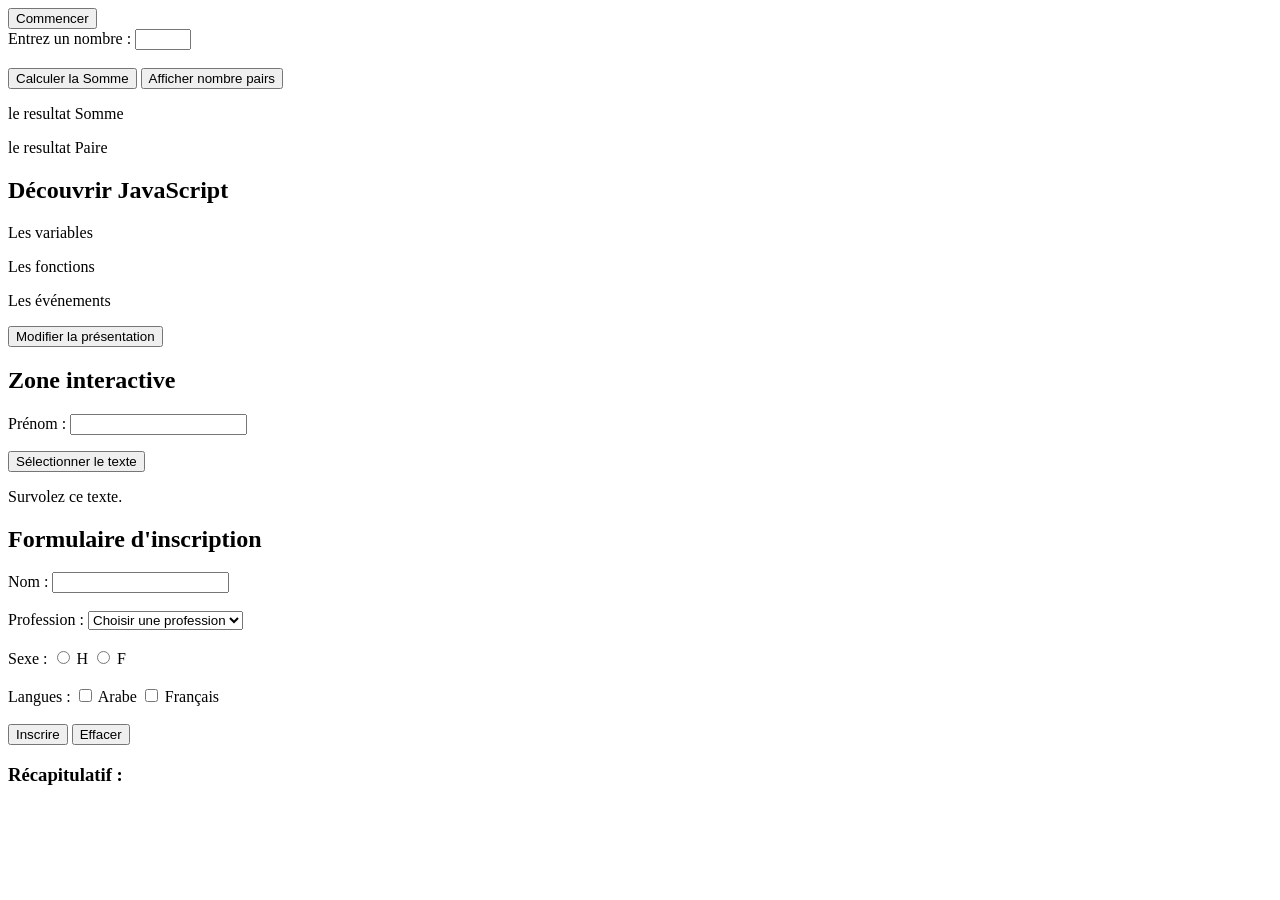
<file: TP javacsript/index.html>
<!DOCTYPE html>
<html lang="en">

<head>
    <meta charset="UTF-8">
    <meta name="viewport" content="width=device-width, initial-scale=1.0">
    <title>tp javascript</title>
    <script src="script.js" defer></script>
</head>

<body>
    <input type="button" value="Commencer" id="btn" onclick="demarer()">

    <section>
        <label for="nbr">Entrez un nombre :</label>
        <input type="number" name="nbr" id="nbr" min="1" max="100"> <br><br>

        <button onclick=" sommeEntiers()">Calculer la Somme</button>
        <button onclick="nombresPairs()">Afficher nombre pairs</button>

        <p>le resultat Somme</p>
        <p id="resultatSomme"></p>
        <p>le resultat Paire</p>
        <p id="resultatPaire"></p>
    </section>

    <section id="cours">
        <h2 id="titreCours">Découvrir JavaScript</h2>
        <p class="chapitre">Les variables</p>
        <p class="chapitre important">Les fonctions</p>
        <p class="chapitre">Les événements</p>
        <button type="button" id="modifier" onclick="modifierPresentation()">
            Modifier la présentation
        </button>
    </section>

    <!--exer 4 -->
    <section>
        <h2>Zone interactive</h2>
        <label for="prenom">Prénom :</label>
        <input type="text" id="prenom" onfocus="mettreEnEvidence(this)"             onblur="retablirStyle(this)"
            oninput="afficherSaisie(this)">
        <p id="apercu"></p>
        <button type="button" id="selectionner">
            Sélectionner le texte
        </button>
        <p id="survol" onmouseover="changerCouleur(this)" onmouseout="retablirCouleur(this)">
            Survolez ce texte.
        </p>
    </section>

    <!--exer 5 -->
    <section>
    <h2>Formulaire d'inscription</h2>

    <form id="formInscription" name="inscription">
        <label for="nom">Nom :</label>
        <input type="text" name="nom" id="nom">
        <br><br>
        <label for="profession">Profession :</label>
        <select name="profession" id="profession">
            <option value="">Choisir une profession</option>
            <option value="Technicien">Technicien</option>
            <option value="Ingénieur">Ingénieur</option>
            <option value="Médecin">Médecin</option>
        </select>
        <br><br>
        <label>Sexe :</label>
        <input type="radio" name="sexe" value="H"> H
        <input type="radio" name="sexe" value="F"> F
        <br><br>
        <label>Langues :</label>
        <input type="checkbox" name="langues" value="Arabe"> Arabe
        <input type="checkbox" name="langues" value="Français"> Français
        <br><br>

        <button type="submit">Inscrire</button>
        <button type="reset">Effacer</button>

    </form>

    <p id="message" style="color:red;"></p>

    <h3>Récapitulatif :</h3>
    <div id="recapitulatif"></div>

</section>
  


</body>

</html>
</file>
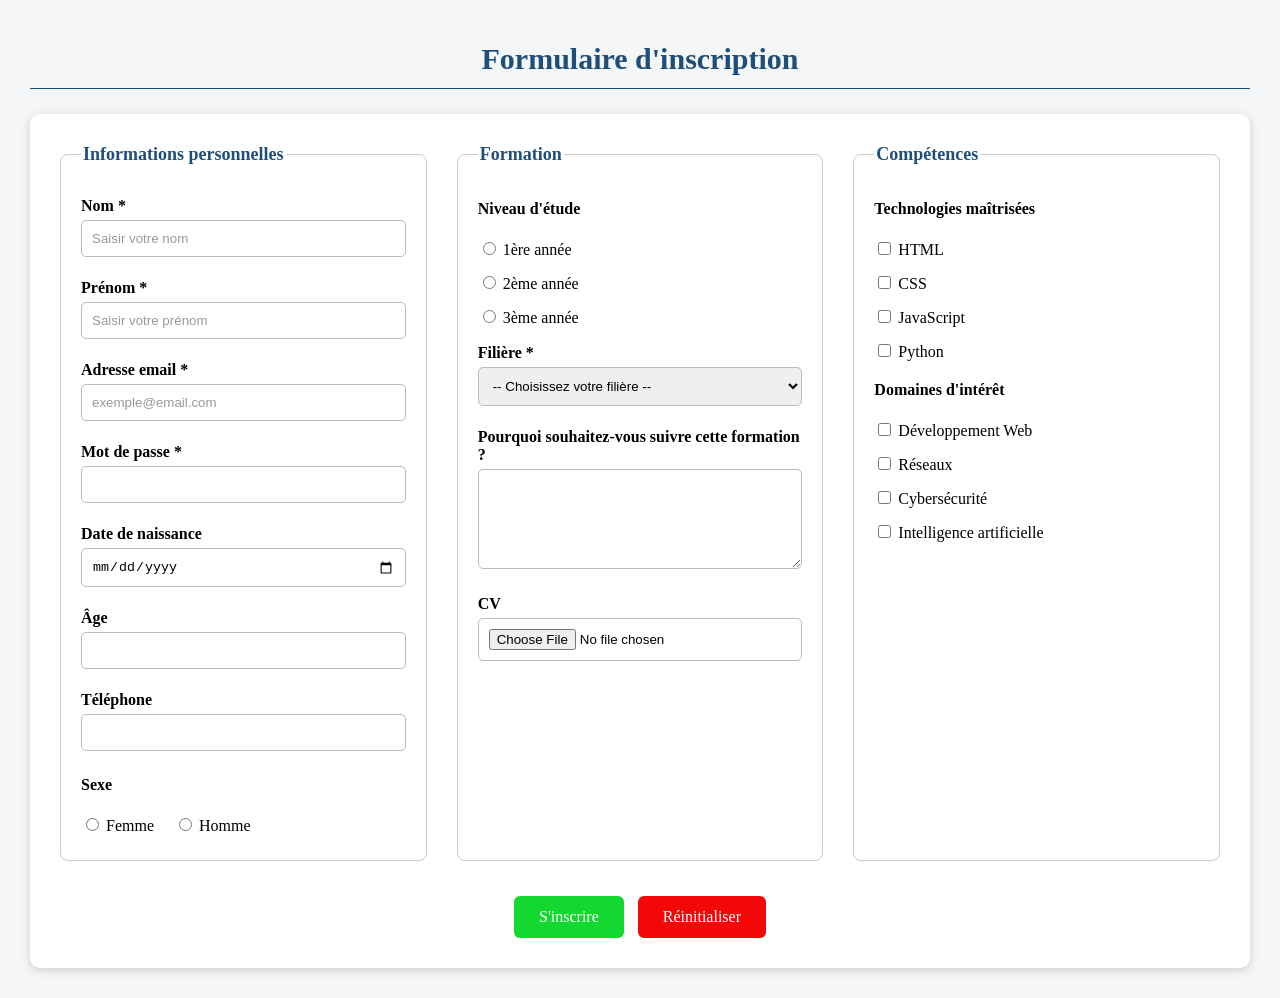
<file: TP Css/view.html>
<!DOCTYPE html>
<html lang="fr">
<head>
    <meta charset="UTF-8">
    <title>Formation en informatique</title>
    <link rel="stylesheet" href="view.css">
</head>

<body>

    <h2 class="titre-formulaire">Formulaire d'inscription</h2>

    <form>

        <div class="groupes">

            <!-- Informations personnelles -->
            <fieldset>
                <legend>Informations personnelles</legend>

                <label for="nom">Nom *</label>
                <input type="text"
                       id="nom"
                       name="nom"
                       placeholder="Saisir votre nom"
                       required>

                <label for="prenom">Prénom *</label>
                <input type="text"
                       id="prenom"
                       name="prenom"
                       placeholder="Saisir votre prénom"
                       required>

                <label for="email">Adresse email *</label>
                <input type="email"
                       id="email"
                       name="email"
                       placeholder="exemple@email.com"
                       required>

                <label for="password">Mot de passe *</label>
                <input type="password"
                       id="password"
                       name="password"
                       required>

                <label for="dateNaissance">Date de naissance</label>
                <input type="date"
                       id="dateNaissance"
                       name="dateNaissance">

                <label for="age">Âge</label>
                <input type="number"
                       id="age"
                       name="age"
                       min="18"
                       max="60">

                <label for="telephone">Téléphone</label>
                <input type="tel"
                       id="telephone"
                       name="telephone">

                <p class="sous-titre">Sexe</p>

                <div class="choix">
                    <label>
                        <input type="radio"
                               name="sexe"
                               value="femme">
                        Femme
                    </label>

                    <label>
                        <input type="radio"
                               name="sexe"
                               value="homme">
                        Homme
                    </label>
                </div>

            </fieldset>


            <!-- Formation -->
            <fieldset>
                <legend>Formation</legend>

                <p class="sous-titre">Niveau d'étude</p>

                <div class="choix choix-colonne">

                    <label>
                        <input type="radio"
                               name="niveau"
                               value="1">
                        1ère année
                    </label>

                    <label>
                        <input type="radio"
                               name="niveau"
                               value="2">
                        2ème année
                    </label>

                    <label>
                        <input type="radio"
                               name="niveau"
                               value="3">
                        3ème année
                    </label>

                </div>

                <label for="filiere">Filière *</label>

                <select id="filiere" name="filiere" required>
                    <option value="">-- Choisissez votre filière --</option>
                    <option>Génie informatique</option>
                    <option>Réseaux et télécommunications</option>
                    <option>Intelligence artificielle</option>
                    <option>Cybersécurité</option>
                </select>

                <label for="motivation">
                    Pourquoi souhaitez-vous suivre cette formation ?
                </label>

                <textarea id="motivation"
                          name="motivation"
                          rows="5"></textarea>

                <label for="cv">CV</label>

                <input type="file"
                       id="cv"
                       name="cv">

            </fieldset>


            <!-- Compétences -->
            <fieldset>
                <legend>Compétences</legend>

                <p class="sous-titre">Technologies maîtrisées</p>

                <div class="choix choix-colonne">

                    <label>
                        <input type="checkbox"
                               name="technologies"
                               value="html">
                        HTML
                    </label>

                    <label>
                        <input type="checkbox"
                               name="technologies"
                               value="css">
                        CSS
                    </label>

                    <label>
                        <input type="checkbox"
                               name="technologies"
                               value="javascript">
                        JavaScript
                    </label>

                    <label>
                        <input type="checkbox"
                               name="technologies"
                               value="python">
                        Python
                    </label>

                </div>

                <p class="sous-titre">Domaines d'intérêt</p>

                <div class="choix choix-colonne">

                    <label>
                        <input type="checkbox"
                               name="domaines"
                               value="web">
                        Développement Web
                    </label>

                    <label>
                        <input type="checkbox"
                               name="domaines"
                               value="reseaux">
                        Réseaux
                    </label>

                    <label>
                        <input type="checkbox"
                               name="domaines"
                               value="cybersecurite">
                        Cybersécurité
                    </label>

                    <label>
                        <input type="checkbox"
                               name="domaines"
                               value="ia">
                        Intelligence artificielle
                    </label>

                </div>

            </fieldset>

        </div>

        <div class="boutons">
            <input type="submit" value="S'inscrire">
            <input type="reset" value="Réinitialiser">
        </div>

    </form>

</body>
</html>
</file>
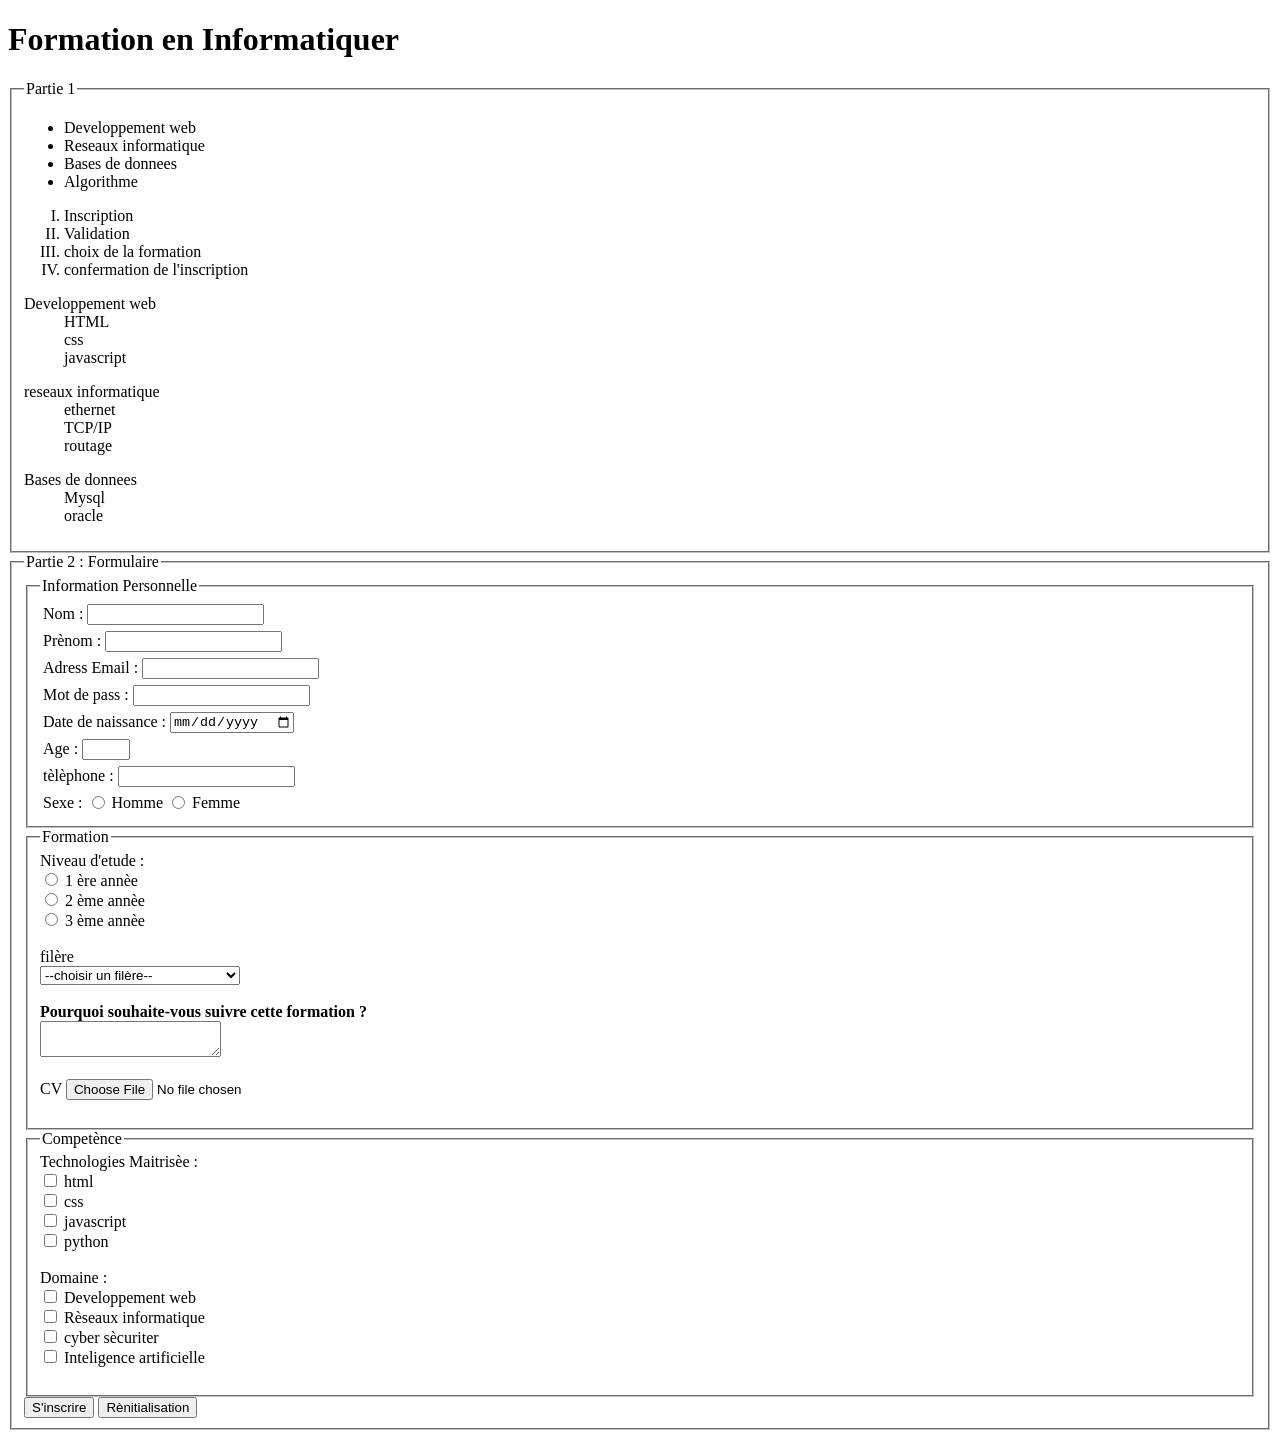
<file: TP html/tp1.html>
<!DOCTYPE html>
<html lang="en">

<head>
    <meta charset="UTF-8">
    <meta name="viewport" content="width=device-width, initial-scale=1.0">
    <title>partie 1</title>
</head>

<body>

    <H1>Formation en Informatiquer </H1>

    <fieldset>
        <legend>Partie 1</legend>
        <ul>
            <li>Developpement web </li>
            <li>Reseaux informatique </li>
            <li>Bases de donnees </li>
            <li>Algorithme</li>
        </ul>
        <ol type="I">
            <li>Inscription</li>
            <li>Validation </li>
            <li>choix de la formation</li>
            <li>confermation de l'inscription</li>
        </ol>
        <dl>
            <dt>Developpement web</dt>
            <dd>HTML</dd>
            <dd>css</dd>
            <dd>javascript</dd>
        </dl>
        <dl>
            <dt>reseaux informatique</dt>
            <dd>ethernet</dd>
            <dd>TCP/IP</dd>
            <dd>routage</dd>
        </dl>
        <dl>
            <dt>Bases de donnees</dt>
            <dd>Mysql</dd>
            <dd>oracle</dd>
        </dl>
    </fieldset>
    <fieldset>
        <legend>Partie 2 : Formulaire </legend>
        <form action="" method="post">
            <fieldset>
                <legend>Information Personnelle</legend>

                <table border="0">
                    <tr>
                        <td><label for="nom">Nom</label></td>
                        <td align="center">:</td>
                        <td><input type="text" id="nom" name="nom" required></td>
                    </tr>
                </table>

                <table>
                    <tr>
                        <td><label for="prenom">Prènom</label></td>
                        <td align="center">:</td>
                        <td><input type="text" id="prenom" required></td>
                    </tr>
                </table>

                <table>
                    <tr>
                        <td><label for="email">Adress Email</label></td>
                        <td align="center">:</td>
                        <td><input type="email" id="email" required></td>
                    </tr>
                </table>


                <table>
                    <tr>
                        <td><label for="password">Mot de pass</label></td>
                        <td align="center">:</td>
                        <td><input type="password" id="password" required></td>
                    </tr>
                </table>

                <table>
                    <tr>
                        <td><label for="date">Date de naissance</label></td>
                        <td align="center">:</td>
                        <td><input type="date" id="date"></td>
                    </tr>
                </table>

                <table>
                    <tr>
                        <td><label for="age">Age</label></td>
                        <td align="center">:</td>
                        <td><input type="number" id="age" min="18" max="60"></td>
                    </tr>
                </table>

                <table>
                    <tr>
                        <td><label for="tel">tèlèphone</label></td>
                        <td align="center">:</td>
                        <td><input type="tel" id="tel"></td>
                    </tr>
                </table>

                <table>
                    <tr>
                        <td><label for="">Sexe </label></td>
                        <td align="center">:</td>
                        <td><input type="radio" name="sexe" id="homme" value="homme"></td>
                        <td><label for="homme">Homme</label> <br></td>
                        <td><input type="radio" name="sexe" id="femme" value="femme"></td>
                        <td><label for="femme">Femme</label></td>
                    </tr>
                </table>
            </fieldset>
            <fieldset>
                <legend>Formation</legend>
                <label for="">Niveau d'etude :</label><br>

                <input type="radio" name="niveau_etu" id="1annee" value="1ere_annee">
                <label for="1annee">1 ère annèe</label> <br>

                <input type="radio" name="niveau_etu" id="2annee" value="2ere_annee">
                <label for="2annee">2 ème annèe</label><br>

                <input type="radio" name="niveau_etu" id="3annee" value="3ere_annee">
                <label for="3annee">3 ème annèe</label><br><br>

                <label for="">filère</label><br>
                <select required>
                    <option disabled selected>--choisir un filère--</option>
                    <option>gènie informatique</option>
                    <option>rèseaux et tèlècommunication</option>
                    <option>intelegence artidficielle</option>
                    <option>cyber sècuriter</option>
                </select><br><br>

                <label for="reponse"><b>Pourquoi souhaite-vous suivre cette formation ?</b></label> <br>
                <textarea name="reponse" id="reponse"></textarea> <br> <br>

                <label for="cv">CV</label>
                <input type="file" name="cv"> <br><br>
            </fieldset>



            <fieldset>
                <legend>Competènce </legend>
                <label for="">Technologies Maitrisèe :</label><br>

                <input type="checkbox" name="tech" id="html" value="html">
                <label for="html">html</label> <br>

                <input type="checkbox" name="tech" id="css" value="css">
                <label for="css">css</label><br>

                <input type="checkbox" name="tech" id="javascript" value="javascript">
                <label for="javascript">javascript</label><br>

                <input type="checkbox" name="tech" id="python" value="python">
                <label for="python">python</label><br><br>


                <label for="">Domaine :</label><br>

                <input type="checkbox" name="domaine" id="dev_web" value="dev_web">
                <label for="dev_web">Developpement web</label> <br>

                <input type="checkbox" name="domaine" id="reseaux" value="reseaux">
                <label for="reseaux">Rèseaux informatique</label><br>

                <input type="checkbox" name="domaine" id="cybersecuriter" value="cybersecuriter">
                <label for="cybersecuriter">cyber sècuriter</label><br>

                <input type="checkbox" name="domaine" id="ia" value="ia">
                <label for="ia">Inteligence artificielle</label><br><br>
            </fieldset>
            <button type="submit">S'inscrire </button>
            <button type="reset">Rènitialisation </button>

        </form>
        </form>
    </fieldset>
</body>

</html>
</file>
<file: TP Css/view.css>
body {
  margin: 0;
  padding: 30px;
  font-family: "Amasis", serif;
  background-color: #f4f6f8;
}

.titre-formulaire {
  text-align: center;
  color: #1f4e79;
  font-size: 30px;
  font-weight: bold;
  margin: 0 0 25px;
  padding: 12px;
  border-bottom: 1px solid #1f4e79;
}

form {
  max-width: 1200px;
  margin: auto;
  padding: 25px;
  background-color: white;
  border-radius: 10px;
  box-shadow: 0 2px 10px #cccccc;
}

.groupes {
  display: flex;
  gap: 20px;
}

fieldset {
  flex: 1;
  min-width: 0;
  margin: 5px;
  padding: 20px;
  border: 1px solid #cccccc;
  border-radius: 8px;
}

legend {
  color: #1f4e79;
  font-size: 18px;
  font-weight: bold;
}

label {
  display: block;
  margin-top: 12px;
  margin-bottom: 5px;
  font-weight: bold;
}

input[type="text"],
input[type="email"],
input[type="password"],
input[type="date"],
input[type="number"],
input[type="tel"],
input[type="file"],
select,
textarea {
  width: 100%;
  box-sizing: border-box;
  padding: 10px;
  margin-bottom: 10px;
  border: 1px solid #bbbbbb;
  border-radius: 5px;
}

input:focus,
select:focus,
textarea:focus {
  border: 2px solid #1f4e79;
  outline: none;
  background-color: #f8fbff;
}

::placeholder {
  color: #999999;
}

.sous-titre {
  margin-top: 15px;
  font-weight: bold;
}

.choix {
  display: flex;
  gap: 20px;
}

.choix-colonne {
  display: flex;
  flex-direction: column;
  gap: 4px;
}

.choix label,
.choix-colonne label {
  margin-top: 5px;
  font-weight: normal;
}

.choix input,
.choix-colonne input {
  width: auto;
}

textarea {
  min-height: 100px;
  resize: vertical;
}

.boutons {
  margin-top: 25px;
  text-align: center;
}

input[type="submit"],
input[type="reset"] {
  padding: 12px 25px;
  margin: 5px;
  border: none;
  border-radius: 6px;
  color: white;
  cursor: pointer;
  font-family: Georgia, "Times New Roman", Times, serif;
  font-size: 16px;
}

input[type="submit"] {
  background-color: #13d830;
}

input[type="reset"] {
  background-color: #f30707;
}

input[type="submit"]:hover {
  background-color: #0b8f20;
}

input[type="reset"]:hover {
  background-color: #b00000;
}

@media (max-width: 850px) {
  .groupes {
    flex-direction: column;
  }
}
</file>
